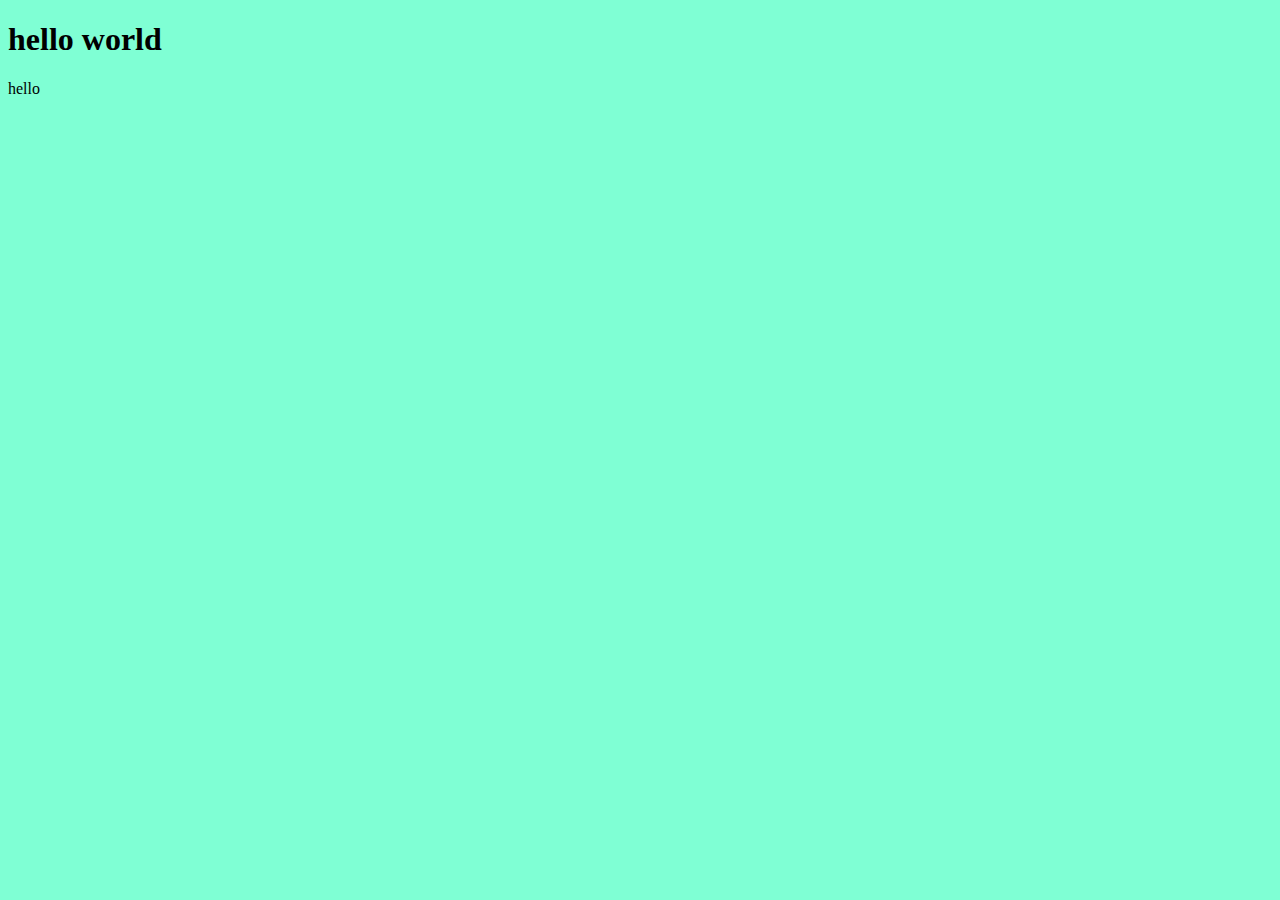
<file: devanshiphp/index.html>
<!DOCTYPE html>
<html lang="en">
<head>
    <meta charset="UTF-8">
    <meta name="viewport" content="width=device-width, initial-scale=1.0">
    <title>Document</title>
    <link rel="stylesheet" href="style.css">
</head>
<body>
    <h1>hello world</h1>
    <P>hello </P>
</body>
</html>
</file>
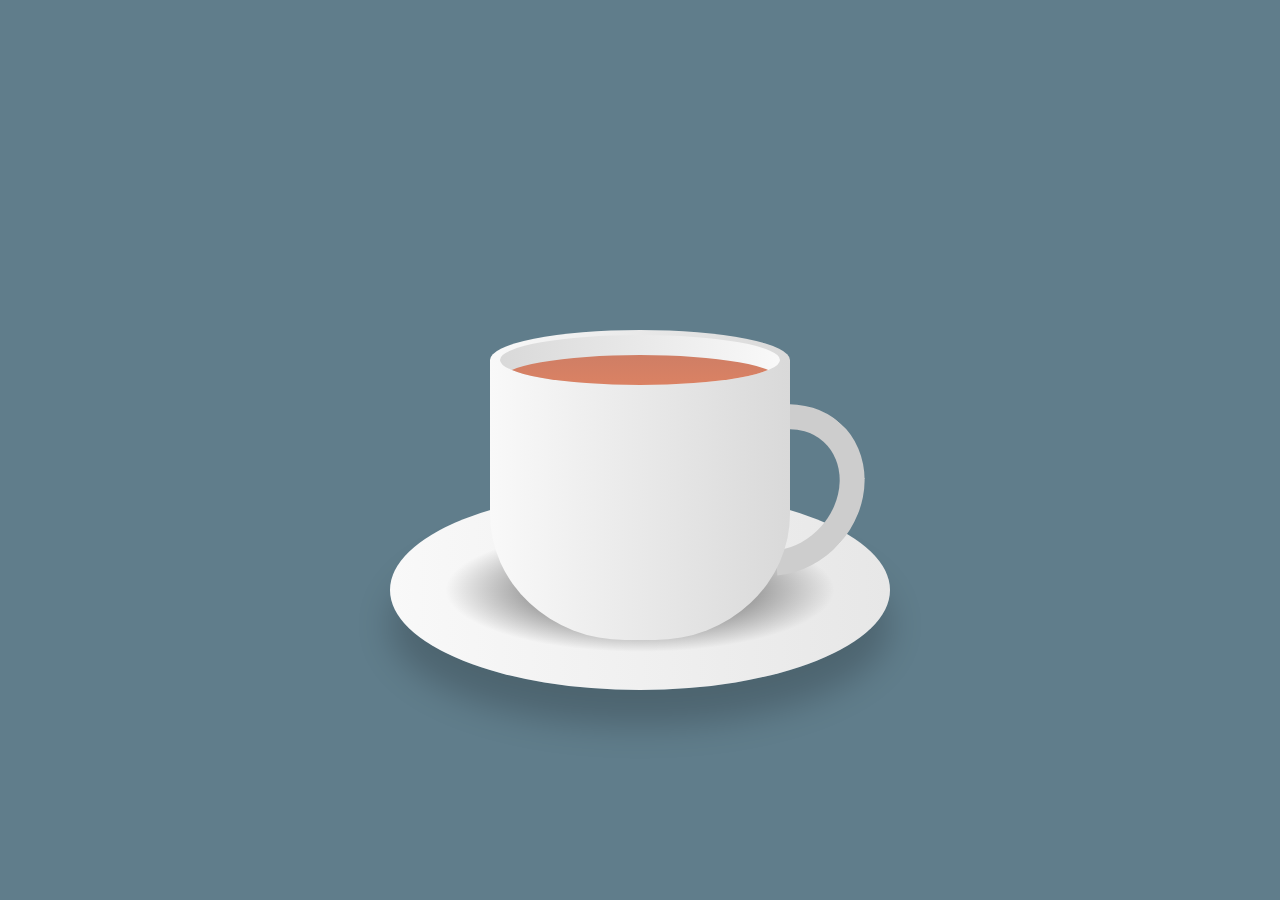
<file: devanshiphp/cup/index.html>
<!DOCTYPE html>
<html lang="en">

<head>
    <meta charset="UTF-8">
    <meta name="viewport" content="width=device-width, initial-scale=1.0">
    <title>Animation Tea Cup</title>
    <link rel="stylesheet" href="style.css">
</head>

<body>
    <div class="container">
        <div class="plate"></div>
        <div class="cup">
            <div class="top">
                <div class="vapour">
                    <span style="--i:1;"></span>
                    <span style="--i:3;"></span>
                    <span style="--i:16;"></span>
                    <span style="--i:5;"></span>
                    <span style="--i:13;"></span>
                    <span style="--i:20;"></span>
                    <span style="--i:6;"></span>
                    <span style="--i:7;"></span>
                    <span style="--i:10;"></span>
                    <span style="--i:8;"></span>
                    <span style="--i:17;"></span>
                    <span style="--i:11;"></span>
                    <span style="--i:12;"></span>
                    <span style="--i:14;"></span>
                    <span style="--i:2;"></span>
                    <span style="--i:9;"></span>
                    <span style="--i:15;"></span>
                    <span style="--i:4;"></span>
                    <span style="--i:19;"></span>
                    <span style="--i:18;"></span>

                </div>
                <div class="circle">
                    <div class="tea">

                    </div>
                </div>
            </div>
        </div>
        <div class="handle">

        </div>

    </div>
</body>

</html>
</file>
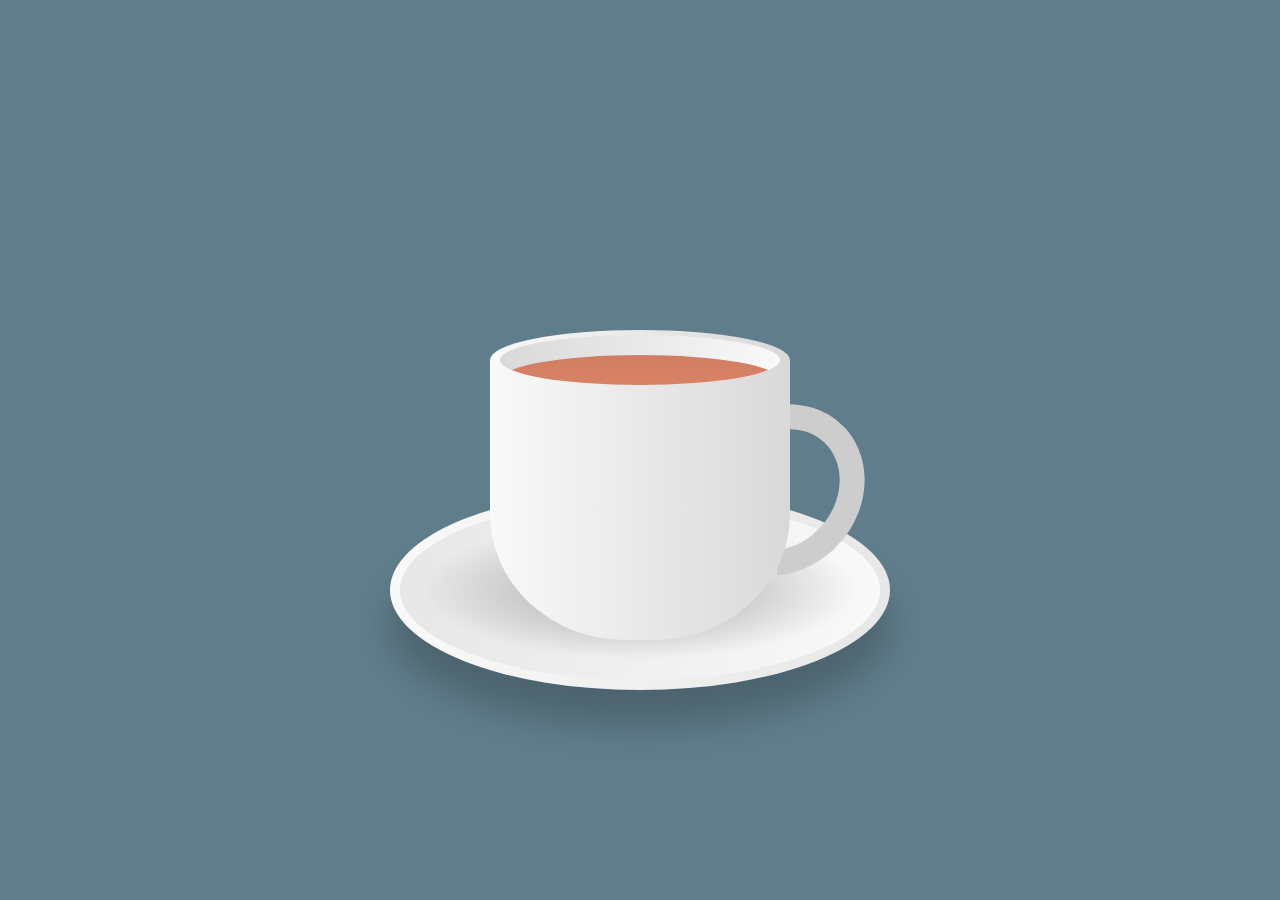
<file: devanshiphp/cup/input.html>
<!DOCTYPE html>
<html lang="en">
<head>
  <meta charset="UTF-8" />
  <meta name="viewport" content="width=device-width, initial-scale=1.0"/>
  <title>Tea Cup </title>
  <style>
    * {
      padding: 0;
      margin: 0;
      box-sizing: border-box;
    }

    body {
      display: flex;
      align-items: center;
      justify-content: center;
      min-height: 100vh;
      background: #607d8b;
    }

    .container {
      position: relative;
      top: 50px;
    }

    .cup {
      position: relative;
      height: 280px;
      width: 300px;
      background: linear-gradient(to right, #f9f9f9, #d9d9d9);
      border-bottom-left-radius: 45%;
      border-bottom-right-radius: 45%;
     
      z-index: 1;
    }

    .top {
      position: absolute;
      top: -30px;
      left: 0;
      width: 100%;
      height: 60px;
      background: linear-gradient(to right, #f9f9f9, #d9d9d9);
      border-radius: 50%;
      z-index: 3;
    }

    .circle {
      position: absolute;
      top: 5px;
      left: 10px;
      width: calc(100% - 20px);
      height: 50px;
      border-radius: 50%;
      background: linear-gradient(to left, #f9f9f9, #d9d9d9);
      overflow: hidden;
      z-index: 2;
    }

    .tea {
      position: absolute;
      top: 20px;
      left: 0;
      width: 100%;
      height: 100%;
      border-radius: 50%;
      background: linear-gradient(#cf7e65, #e28462);
      z-index: 1;
    }

    .handle {
      position: absolute;
      right: -70px;
      top: 40px;
      width: 160px;
      height: 180px;
      border: 25px solid #cdcdcd;
      border-left: 25px solid transparent;
      border-bottom: 25px solid transparent;
      border-radius: 50%;
      transform: rotate(42deg);
    }

    .plate {
      position: absolute;
      left: 50%;
      bottom: -50px;
      transform: translateX(-50%);
      width: 500px;
      height: 200px;
      background: linear-gradient(to right, #f9f9f9, #e7e7e7);
      border-radius: 50%;
      box-shadow: 0 35px 35px rgba(0, 0, 0, 0.2);
    }

    .plate::before {
      content: "";
      position: absolute;
      top: 10px;
      right: 10px;
      left: 10px;
      bottom: 10px;
      border-radius: 50%;
      background: linear-gradient(to left, #f9f9f9, #e7e7e7);
    }

    .plate::after {
      content: "";
      position: absolute;
      top: 30px;
      right: 30px;
      left: 30px;
      bottom: 30px;
      border-radius: 50%;
      background: radial-gradient(rgba(0, 0, 0, 0.2) 25%, transparent 70%);
    }

    .vapour {
      position: relative;
      display: flex;
      padding: 0 20px;
      z-index: 5; /* <- make sure this is above .circle and .tea */
    }

    .vapour span {
      position: relative;
      bottom: 50px;
      display: block;
      margin: 0 2px 50px;
      min-width: 8px;
      height: 120px;
      background: #fff;
      border-radius: 50%;
      animation: animate 5s linear infinite;
      opacity: 0;
      filter: blur(8px);
      animation-delay: calc(var(--i) * 0.5s);
    }

    @keyframes animate {
      0% {
        transform: translateY(0) scaleX(1);
        opacity: 0;
      }
      15% {
        opacity: 1;
      }
      50% {
        transform: translateY(-150px) scaleX(5);
      }
      95% {
        opacity: 0;
      }
      100% {
        transform: translateY(-300px) scaleX(10);
      }
    }
  </style>
</head>

<body>
  <div class="container">
    <div class="plate"></div>
    <div class="cup">
      <div class="top">
        <div class="vapour">
          <span style="--i:1;"></span>
          <span style="--i:3;"></span>
          <span style="--i:16;"></span>
          <span style="--i:5;"></span>
          <span style="--i:13;"></span>
          <span style="--i:20;"></span>
          <span style="--i:6;"></span>
          <span style="--i:7;"></span>
          <span style="--i:10;"></span>
          <span style="--i:8;"></span>
          <span style="--i:17;"></span>
          <span style="--i:11;"></span>
          <span style="--i:12;"></span>
          <span style="--i:14;"></span>
          <span style="--i:2;"></span>
          <span style="--i:9;"></span>
          <span style="--i:15;"></span>
          <span style="--i:4;"></span>
          <span style="--i:19;"></span>
          <span style="--i:18;"></span>
        </div>
        <div class="circle">
          <div class="tea"></div>
        </div>
      </div>
    </div>
    <div class="handle"></div>
  </div>
</body>
</html>
</file>
<file: devanshiphp/style.css>
body{
    background-color: aquamarine;
}
</file>
<file: devanshiphp/cup/style.css>
* {
    padding: 0;
    margin: 0;
    box-sizing: border-box;
}

body {
    display: flex;
    align-items: center;
    justify-content: center;
    min-height: 100vh;
    background: #607d8b;
}

.container {
    position: relative;
    top: 50px;
}

.cup {
    position: relative;
    height: 280px;
    width: 300px;
    background: linear-gradient(to right, #f9f9f9, #d9d9d9);
    border-bottom-left-radius: 45%;
    border-bottom-right-radius: 45%;
 
    z-index: 1;
}

.top {
    position: absolute;
    top: -30px;
    left: 0;
    width: 100%;
    height: 60px;
    background: linear-gradient(to right, #f9f9f9, #d9d9d9);
    border-radius: 50%;
    z-index: 3;
}

.circle {
    position: absolute;
    top: 5px;
    left: 10px;
    width: calc(100% - 20px);
    height: 50px;
    border-radius: 50%;
    background: linear-gradient(to left, #f9f9f9, #d9d9d9);
    overflow: hidden;
    z-index: 2;
}

.tea {
    position: absolute;
    top: 20px;
    left: 0;
    width: 100%;
    height: 100%;
    border-radius: 50%;
    background: linear-gradient(#cf7e65, #e28462);
    z-index: 1;
}

.handle {
    position: absolute;
    right: -70px;
    top: 40px;
    width: 160px;
    height: 180px;
    border: 25px solid #cdcdcd;
    border-left: 25px solid transparent;
    border-bottom: 25px solid transparent;
    border-radius: 50%;
    transform: rotate(42deg);
}
.plate{
    position: absolute;
    left: 50%;
    bottom: -50px;
    transform: translateX(-50%);
    width: 500px;
    height: 200px;
    background: linear-gradient(to right,#f9f9f9,#e7e7e7);
    border-radius: 50%;
    box-shadow: 0 35px 35px rgba(0, 0, 0, 0.2);

}
.plate ::before{
    content:"" ;
    position: absolute;
    top: 10px;
    right: 10px;
    left: 10px;
    bottom: 10px;
    border-radius: 50%;
    background: linear-gradient(to left,#f9f9f9,#e7e7e7);
}
.plate::after{
    content:"" ;
    position: absolute;
    top: 30px;
    right: 30px;
    left: 30px;
    bottom: 30px;
    border-radius: 50%;
    background: radial-gradient(rgba(0, 0, 0.2),25%,transparent,transparent);

}
.vapour{
    position: relative;
    display: flex;
    padding: 0 20px;
    z-index: 1;
}
.vapour span{
    position: relative;
    bottom: 50px;
    display: block;
    margin: 0 2px 50px;
    min-width: 8px;
    height: 120px;
    background: rgba(255, 255, 255, 0.8);
    border-radius: 50%;
    animation: animate 5s linear infinite;
    opacity: 0;
    filter:blur(8px) ;
    animation-delay: calc(var(--i) * 0.5s);
}
@keyframes animate{
    0%{
        transform: translateY(0) scaleX(1);
        opacity: 0;
    }
    15%{
        opacity: 1;
    }
    50%{
        transform: translateY(-150px) scaleX(5);
    }
    95%{
 opacity: 0;
    }
    100%{
        transform: translateY(-300px) scaleX(10);
    }
}
</file>
